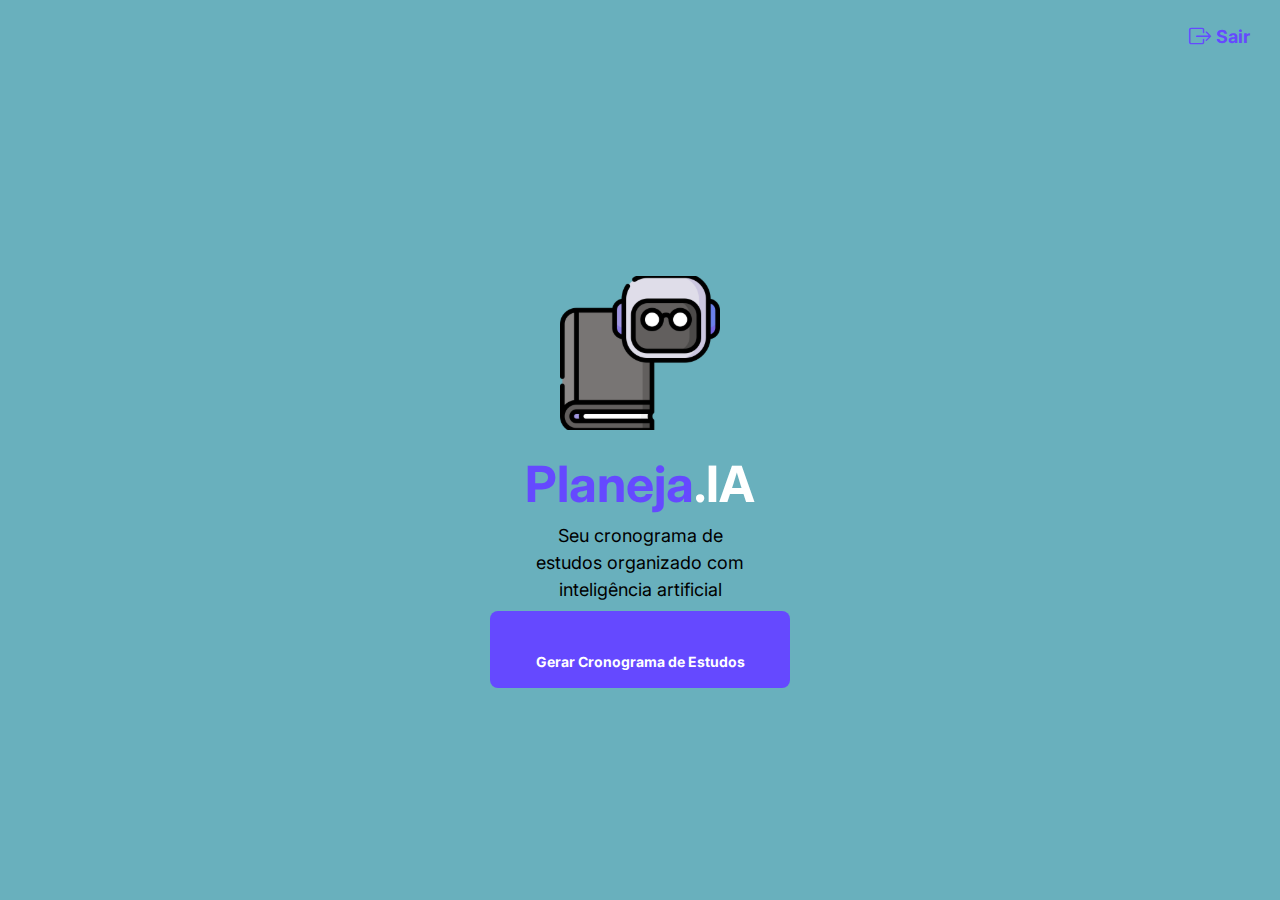
<file: index.html>
<!DOCTYPE html>
<html lang="pt-BR">

<head>
    <meta charset="UTF-8">
    <meta name="viewport" content="width=device-width, initial-scale=1.0">
    <title>Planeja.IA</title>

    <link href="https://cdn.jsdelivr.net/npm/bootstrap@5.3.0-alpha3/dist/css/bootstrap.min.css" rel="stylesheet">
    <link href="https://cdn.jsdelivr.net/npm/bootstrap-icons/font/bootstrap-icons.css" rel="stylesheet">
    <link rel="stylesheet" href="assets/css/style.css">

    <link rel="preconnect" href="https://fonts.googleapis.com">
    <link rel="preconnect" href="https://fonts.gstatic.com" crossorigin>
    <link href="https://fonts.googleapis.com/css2?family=Inter:ital,wght@0,100..900;1,100..900&display=swap" rel="stylesheet">

    <style>
        /* Posicionamento do botão "Sair" */
        .logout-btn {
            position: absolute;
            top: 20px;
            right: 30px;
            font-size: 18px;
            /* Aumenta o tamanho da fonte */
            font-weight: bold;
            color: #6549ff;
            /* Cor do botão */
            text-decoration: none;
            display: flex;
            align-items: center;
            gap: 5px;
        }

        .logout-btn i {
            font-size: 22px;
            /* Aumenta o ícone */
        }

        .logout-btn:hover {
            color: #4326b0;
            /* Tom mais escuro no hover */
        }
    </style>
</head>

<body>
    <!-- Botão de Logout no canto superior direito -->
    <a href="#" id="botaoLogout" class="logout-btn">
        <i class="bi bi-box-arrow-right"></i> Sair
    </a>

    <main class="home">
        <div class="container home-div">
            <div class="logo">
                <img src="assets/img/image 4.svg" alt="">
            </div>
            <h1>Planeja<span>.IA</span></h1>
            <p>Seu cronograma de estudos organizado com inteligência artificial</p>
            <button class="button">
                <a href="begin.html">Gerar Cronograma de Estudos</a>
            </button>
        </div>
    </main>

    <script src="assets/js/auth.js"></script>
    <script src="assets/js/routes.js"></script>
</body>

</html>
</file>
<file: assets/css/style.css>
/* Fonts */
@import url('https://fonts.googleapis.com/css2?family=Inter:wght@100;200;300;400;500;600;700;800;900&display=swap');

/* Global */
@import url("./global.css");

/* Components */
@import url("./components.css");

/* Login */
@import url("./login.css");

/* Home */
@import url("./home.css");

/* Begin and Finish */
@import url("./form.css");

/* Result */
@import url("./result.css");
</file>
